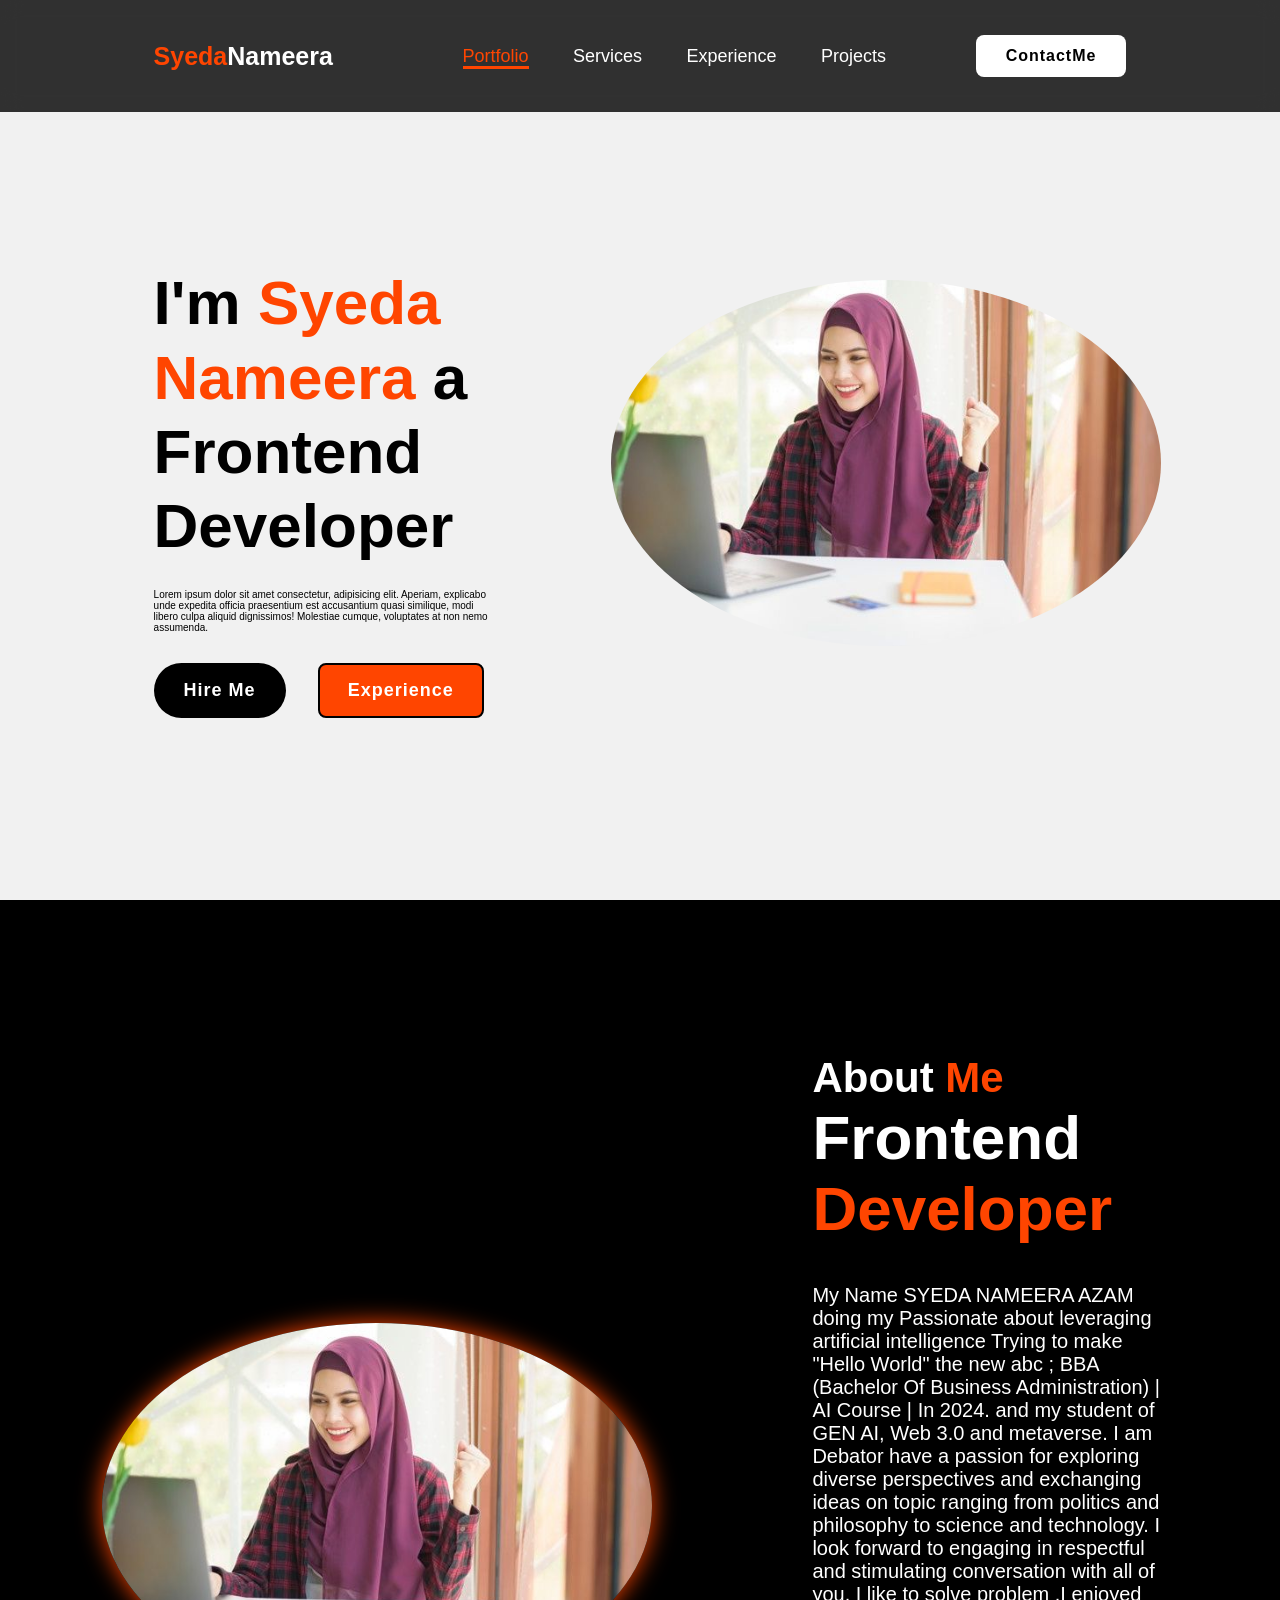
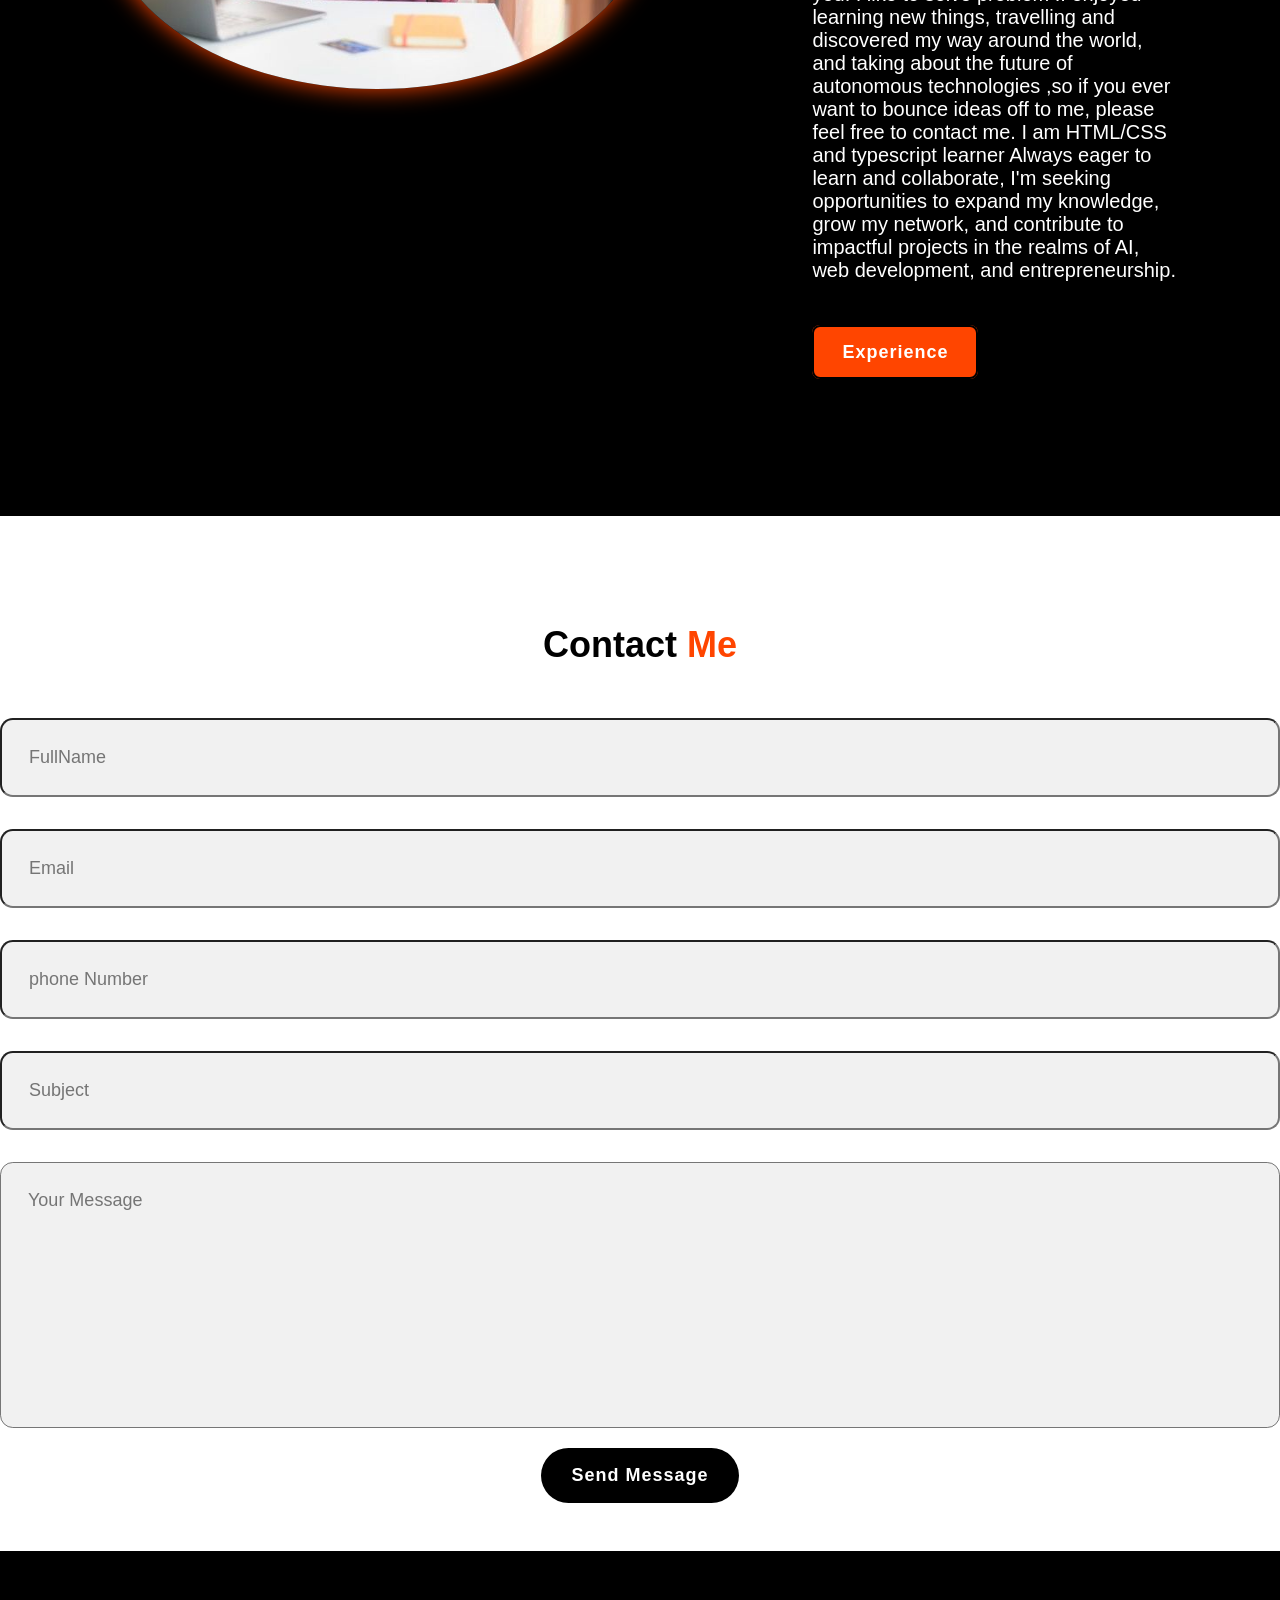
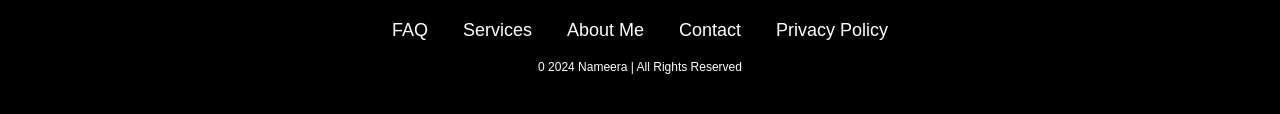
<file: index.html>
<!DOCTYPE html>
<html lang="en">
<head>
    <meta charset="UTF-8">
    <meta name="viewport" content="width=device-width, initial-scale=1.0">
    <title>Personal Portfolio</title>
    <link rel="stylesheet" href="style.css">
</head>
<body>
    <header class="header">
       <a href="#" class="logo"><span>Syeda</span>Nameera</
        a>

        <nav class="navbar">
            <a href="#" class="active">Portfolio</a>
            <a href="#">Services</a>
            <a href="#">Experience</a>
            <a href="#">Projects</a>
            
        </nav>
    
     <a href="#" class="contact">ContactMe</a>
    </header>

    <section class="home">
       <div class="home-content">
        <br>
        <br>
        <br>
         <h1>I'm <span>Syeda Nameera</span> a Frontend
         Developer</h1>

         <p>Lorem ipsum dolor sit amet consectetur, adipisicing
             elit. Aperiam, explicabo unde expedita officia praesentium
              est accusantium quasi similique, modi libero culpa aliquid
               dignissimos! Molestiae cumque, voluptates at non nemo assumenda.</p>

        <div class="btn-box">
          <button class="btn-1">Hire Me</button>
          <button class="btn-2">Experience</
            button>
         </div>
       </div>
       <div class="img-box">
          <img src="8c25c43d2c1cf73bcad4f1569156a8d5.jpg" alt="">
       </div>
    </section>

   <section class="about">

      <div class="about-img">
         <img src="8c25c43d2c1cf73bcad4f1569156a8d5.jpg" alt="">
             </div>

      <div class="about-content">
         <h2 class="heading">About <span>Me</
          span></h2>
          <h3>Frontend <span>Developer</span></h3>
          <p>My Name SYEDA NAMEERA AZAM doing my Passionate about leveraging artificial intelligence
            Trying to make "Hello World" the new abc ;
            BBA (Bachelor Of Business Administration) | AI Course | In 2024. and my student of GEN AI, Web 3.0 and metaverse. I am Debator have a passion for exploring diverse perspectives and exchanging ideas on topic ranging from politics and philosophy to science and technology. I look forward to engaging in respectful and stimulating conversation with all of you. I like to solve problem .I enjoyed learning new things, travelling and discovered my way around the world, and taking about the future of autonomous technologies ,so if you ever want to bounce ideas off to me, please feel free to contact me. I am HTML/CSS and typescript learner Always eager to learn and collaborate, I'm seeking opportunities to expand my knowledge, grow my network, and contribute to impactful projects in the realms of AI, web development, and entrepreneurship.</p>
            <a href="#" class="btn-2">Experience</a>
      </div>
   </section>

   <section class="contact-form">
     <h2 class="contact-me">Contact <span>Me</
     span></h2>

      <form action="#">

          <div class="input-box">
             <input type="text" placeholder="FullName">
              <input type="email"
              placeholder="Email">
          </div>

          <div class="input-box">
            <input type="number" placeholder="phone Number">
             <input type="text"
             placeholder="Subject">
         </div>
      
         <textarea name="" id="" cols="30"
          rows="10" placeholder="Your Message"></textarea>
         <input type="submit" value="Send Message"
         class="btn-1">
      </form>
   </section>

    <footer class="footer">

       <div class="social">
         <a href="#"><i class='bx
         bxl-facebook-circle'></i></a>
         <a href="#"><i class='bx
          bxl-linkedin-square'></i></a>
         <a href="#"><i class='bx bxl-twitter'></i></a>
         <a href="#"><i class='bx
          bxl-instagram-alt' ></i></a>
       </div>

       <ul class="list">
          <li>
              <a href="#">FAQ</a>
          </li>

          <li>
            <a href="#">Services</a>
          </li>

           <li>
         <a href="#">About Me</a>
     </li>

          <li>
       <a href="#">Contact</a>
      </li>

      <li>
         <a href="#">Privacy Policy</a>
        </li>
       </ul>

       <p class="copyright">0 2024 Nameera | All
       Rights Reserved</p>
    </footer>
    <script src="app.js"></script>
</body>
</html>
</file>
<file: style.css>
*{
    margin: 0;
    padding: 0;
    box-sizing: border-box;
    font-family: 'Poppins',sans-serif;
    text-decoration: none;
    list-style: none;
}

.header{
    position:fixed;
    top: 0;
    left: 0;
    width: 100%;
    padding: 35px 12%;
    background: rgba(0, 0, 0, 0.8);
    backdrop-filter: blur(10px);
    display: flex;
    justify-content: space-between;
    align-items: center;
    z-index: 100;
}

.logo{
    font-size: 25px;
    color:white;
    font-weight: 600;
    transition: 0.3s ease;
}

.logo:hover{
    color:orangered;
    text-shadow: 0 0 25px orangered;
    transform: scale(1.1);
}

span{
    color:orangered;
}

.navbar a{
    font-size: 18px;
    color:white;
    font-weight: 500;
    margin: 0 20px;
    border-bottom: 3px solid transparent;
    transition: 0.3s ease;
}

.navbar a:hover,
.navbar a.active{
    color: orangered;
    border-bottom: 3px solid orangered;
}

.contact{
    padding: 10px 28px;
    background-color: white;
    color: black;
    border: 2px solid transparent;
    border-radius: 8px;
    font-size: 16px;
    letter-spacing: 1px;
    font-weight: 600;
    transition: 0.3s ease;
}

.contact:hover{
    background-color: orangered;
    box-shadow: 0 0 25px orangered;
    color: white;
}

.home{
    width: 100%;
    min-height: 100vh;
    background: rgb(241, 241, 241);
    display: flex;
    align-items: center;
    gap: 7em;
    padding: 30px 12% 0;
}

.home-content{
    max-width: 800px;
}

.home-content h3{
    font-size: 42px;
}

.home-content h1{
    font-size: 62px;
    line-height: 1.2;
}

.home-content p{
    font-size: 10px;
    margin: 25px 0 30px;
}

.btn-box{
    width: 345px;
    display: flex;
    gap: 2em;
}

.btn-1{
    padding: 15px 28px;
    background-color: black;
    color: white;
    border: 2px solid transparent;
    border-radius: 80px;
    font-size: 18px;
    letter-spacing: 1px;
    font-weight: 600;
    transition: 0.3s ease;
    cursor: pointer;
}

.btn-1:hover{
    background-color: white;
    color: black;
    border: 2px solid black;
}

.btn-2{
    padding: 15px 28px;
    background-color: orangered;
    color: white;
    border: 2px solid black;
    border-radius: 8px;
    font-size: 18px;
    letter-spacing: 1px;
    font-weight: 600;
    transition: 0.3s ease;
    cursor: pointer;
}

.btn-2:hover{
    background-color: white;
    color: orangered;
}

.img-box img{
   border-radius: 50%;
   width: 550px;
}

::-webkit-scrollbar{
    width: 15px;
}

::-webkit-scrollbar-thumb{
    background-color: orangered;
}

::-webkit-scrollbar-track{
    background-color: rgba(0, 0, 0, 0.6);
    width: 50px;
}

.about{
    display: flex;
    justify-content: center;
    align-items: center;
    padding: 12% 8%;
    gap: 10em;
    background: black;
}

.about-img img{
    position: relative;
    width: 550px;
    box-shadow: 0 0 25px orangered;
    border-radius: 50%;
}

.about-content h2{
   text-align: left;
   color: white;
   font-size: 42px;
}

.about-content h3{
    font-size: 62px;
    color: white;
}

.about-content p{
    color: white;
    font-size: 20px;
    margin: 2em 0 3em;
}

.contact-form h2{
    text-align: center;
    margin-top: 3em;
    margin-bottom: 1em;
    font-size: 36px;
}

.contact-form form{
    min-width: 50em;
    margin: 1rem auto;
    text-align: center;
    margin-bottom: 3em;
}

.contact-form form .input-box{
    display: flex;
    justify-content: center;
    flex-wrap: wrap;
}

.contact-form form .input-box input,
.contact-form form textarea{
   width: 100%;
   padding: 1.5em;
   font-size: 18px;
   color: black;
   background: rgb(241, 241, 241);
   border-radius: .8rem;
   margin: 1rem 0;
   resize: none;
}


.footer{
    position: relative;
    bottom: 0;
    width: 100%;
    padding:  40px 0;
    background-color: black;
}

.footer .social{
    text-align: center;
    padding-bottom: 25px;
    color: white;
}

.footer.social a{
    font-size: 24px;
    color: white;
    border: 2px solid orangered;
    width: 40px;
    height: 40px;
    line-height: 38px;
    display: inline-block;
    text-align: center;
    border-radius: 50%;
    margin: 0 8px;
    box-shadow: inset 0 0 10px orangered, 0 0 10px
    orangered;
    transition: 0.3s ease;
}

.footer.social a:hover{
    transform: scale(1.2)translateY(-10px);
    color: orangered;
    border: 2px solid orangered;
}

.footer ul{
    margin-top: 0;
    padding: 0;
    font-size: 18px;
    line-height: 1.6;
    margin-bottom: 0;
    text-align: center;
}

.footer ul li a{
    color: white;
    border-bottom: 3px solid transparent;
    transition: 0.3s ease;
}

.footer ul li a:hover{
    border-bottom: 3px solid orangered;   
}

.footer ul li{
    display: inline-block;
    padding: 0 15px;
}

.footer .copyright{
    margin-top: 15px;
    text-align: center;
    font-size: 12px;
    color: white;
}
</file>
